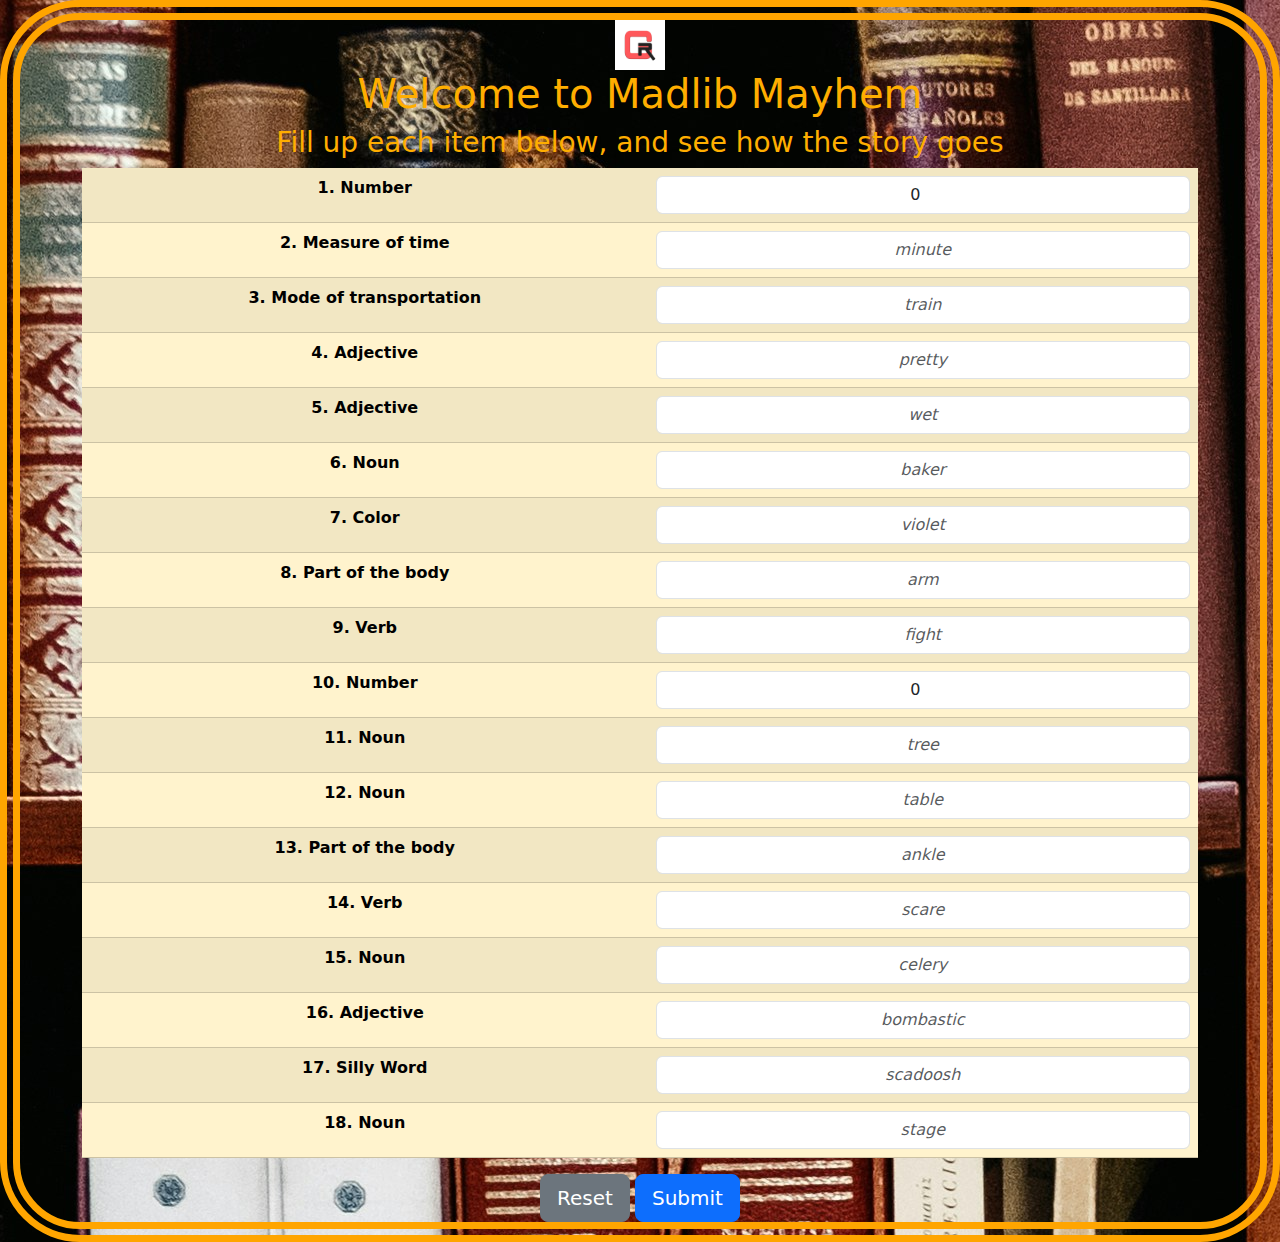
<file: pages/madlibmayhem/index.html>
<!DOCTYPE html>
<html lang="en">
<head>
    <meta charset="UTF-8">
    
    <link rel="shortcut icon" href="./images/RGlogo2.jpg" type="image/x-icon">
    <meta name="viewport" content="width=device-width, initial-scale=1.0">
    
    <link rel="stylesheet" href="https://cdn.jsdelivr.net/npm/bootstrap@5.3.3/dist/css/bootstrap.min.css" rel="stylesheet" integrity="sha384-QWTKZyjpPEjISv5WaRU9OFeRpok6YctnYmDr5pNlyT2bRjXh0JMhjY6hW+ALEwIH" crossorigin="anonymous">
    <link rel="stylesheet" href="./css/style.css">


    <title>Madlib Mayhem</title>
</head>
<body>
    <main>
        <!-------------Logo and text------------------->
        <section class="IntroPart">
            <img  src="./images/RGlogo1.jpg" alt="" class="iconlogo">
            <h1>Welcome to Madlib Mayhem</h1>
        </section>

        <!--------------Form------------------>

        <section class="FillUpForm">
            <h3>Fill up each item below, and see how the story goes</h3>
            <form class="container"  action="" method="post">
                <table class="table table-warning table-striped">
                <tr>
                    <th><label scope="col" class="item" for="">1. Number</label></th>
                <td><input scope="col" class="form-control" type="number" placeholder="10" value="0" min="0"></td>
                </tr>

                <tr>
                <th><label class="item" for="">2. Measure of time  </label></th>
                <td><input class="form-control" type="text" placeholder="minute"></td>
            </tr>

                <tr>
                <th><label class="item" for="">3. Mode of transportation</label></th>
                <td><input class="form-control" type="text" placeholder="train"></td>
                </tr>

                <tr>
                <th><label class="item " for="">4. Adjective</label></th>
                <td><input class="form-control" type="text" placeholder="pretty"  required ></td>
            </tr>

            <tr>
                <th><label class="item" for="">5. Adjective</label></th>
                <td><input class="form-control" type="text" placeholder="wet" required ></td>
            </tr>

            <tr>
                <th><label class="item" for="">6. Noun</label></th>
                <td><input class="form-control" type="text" placeholder="baker" required ></td>
            </tr>

            <tr>
                <th><label class="item" for="">7. Color</label></th>
                <td><input class="form-control" type="text" placeholder="violet" required ></td>
            </tr>

            <tr>
                <th><label class="item" for="">8. Part of the body</label></th>
                <td><input class="form-control" type="text" placeholder="arm" required ></td>
            </tr>    

            <tr>
                <th><label class="item" for="">9. Verb</label></th>
                <td><input class="form-control" type="text" placeholder="fight" required ></td>
            </tr>

            <tr>
                <th><label class="item" for="">10. Number</label></th>
                <td><input class="form-control" type="number" placeholder="100" value="0" min="0" required ></td>
            </tr>

            <tr>
                <th><label class="item" for="">11. Noun</label></th>
                <td><input class="form-control" type="text" placeholder="tree" required ></td>
            </tr>

            <tr>
                <th><label class="item" for="">12. Noun</label></th>
                <td><input class="form-control" type="text" placeholder="table" required ></td>
            </tr>

            <tr>
                <th><label class="item" for="">13. Part of the body</label></th>
                <td><input class="form-control" type="text" placeholder="ankle" required ></td>
            </tr>

            <tr>
                <th><label class="item" for="">14. Verb</label></th>
                <td><input class="form-control" type="text" placeholder="scare" required ></td>
            </tr>

            <tr>
                <th><label class="item" for="">15. Noun</label></th>
                <td><input class="form-control" type="text" placeholder="celery" required ></td>
            </tr>

            <tr>
                <th><label class="item" for="">16. Adjective</label></th>
                <td><input class="form-control" type="text" placeholder="bombastic" required ></td>
            </tr>

            <tr>
                <th><label class="item" for="">17. Silly Word</label></th>
                <td><input class="form-control" type="text" placeholder="scadoosh" required ></td>
            </tr>

            <tr>
                <th><label class="item" for="">18. Noun</label></th>
                <td><input class="form-control" type="text" placeholder="stage" required ></td>
            </tr>
            </table>
            <div class="d-grid gap-2"></div>
            
            <button type="reset" class="btn btn-secondary btn-lg">Reset</button>
            <button class="btn btn-primary btn-lg" type="submit">Submit</button>

            </div>
            </form>
        </section>

        <!---------------Confirmation----------------->

        <section>

        </section>

        <!----------------Result---------------->

        <section>

        </section>

        
    </main>
</body>
</html>
</file>
<file: pages/madlibmayhem/css/style.css>
body{
    background-image: url(../images/background/library.jpg);
    color: rgb(255, 174, 0);
    text-align: center;
    border: 20px double orange;
    border-radius: 80px;
    
}





.IntroPart .iconlogo{
    height: 50px;
    width: 50px;
}

<!--

.containerer{
    display: inline-grid;
  grid-template: 50px /
                 110px 100px 40px 110px 100px;
  color: red;
  
  
  
}
input::placeholder {
  font-weight:lighter;
  opacity: 0.5;
  color: red;
  font-style: italic;
}



.container input, .container label{
    text-align: center;
}
</file>
